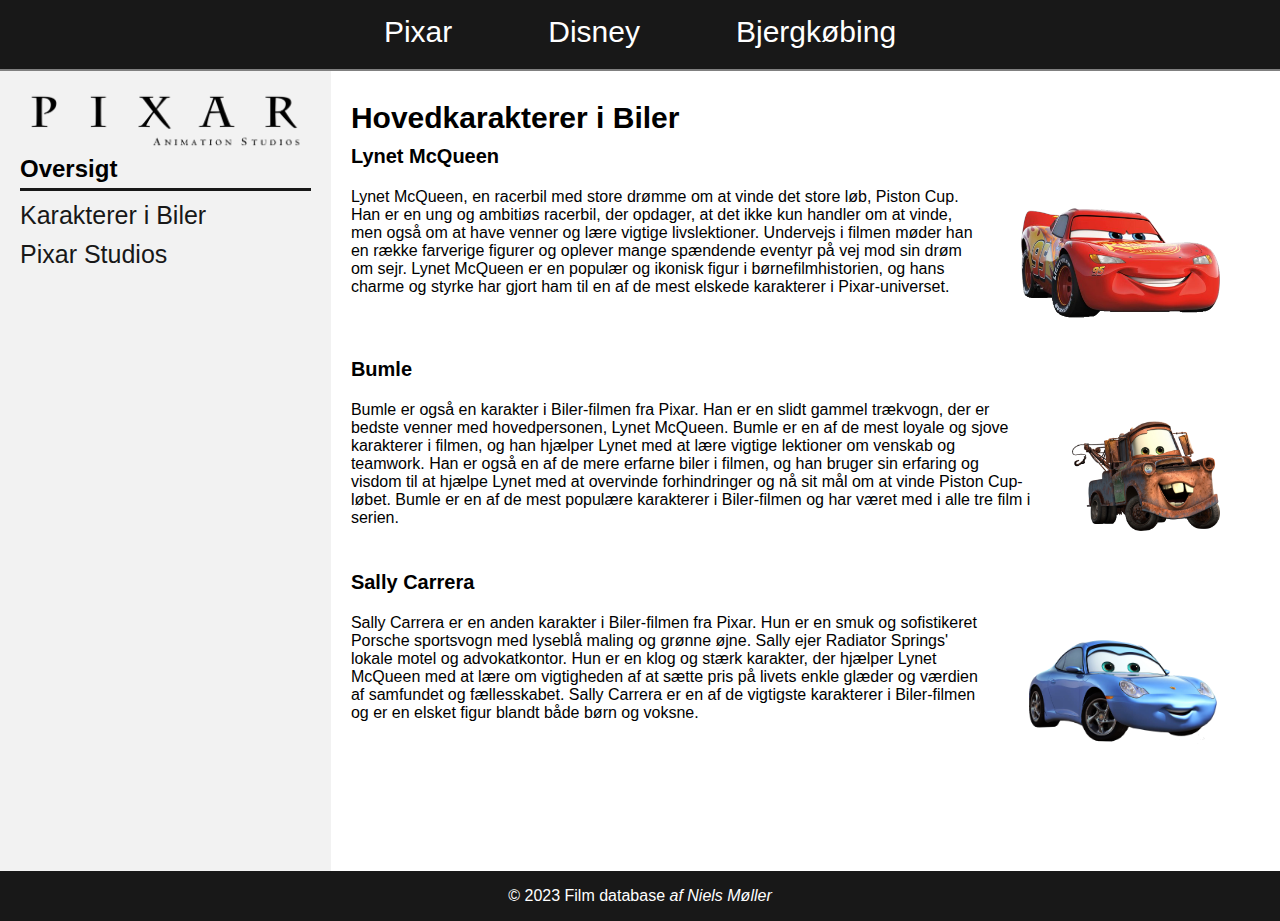
<file: index.html>
<!DOCTYPE html>
<html>
<head>
	<script>
		var kachow = new Audio();
		kachow.src = "./sound/kachow.mp3"

		var traktor = new Audio();
		traktor.src = "./sound/traktor.mp3"

		var sally = new Audio();
		sally.src = "./sound/sally.mp3"
	</script>
	<meta charset="UTF-8">
	<meta http-equiv="X-UA-Compatible" content="IE=edge">
	<meta name="viewport" content="width=device-width, initial-scale=1.0">
	<link rel="preconnect" href="https://fonts.googleapis.com">
	<link rel="preconnect" href="https://fonts.gstatic.com" crossorigin>
	<link href="https://fonts.googleapis.com/css2?family=Roboto:wght@400;700&display=swap" rel="stylesheet">
    <link rel="stylesheet" href="css/styles.css">
	<title>My Website - Pixar</title>
	<link rel="icon" type="image/x-icon" href="/img/filmreel.png">
</head>
<body>
	<header>
		<nav>
			<ul>
				<li><a href="/index.html">Pixar</a></li>
				<li><a href="/disney/disney.html">Disney</a></li>
				<li><a href="/bjergkobing/bjergkobing.html">Bjergkøbing</a></li>
			</ul>
		</nav>
	</header>

	<main>
		<aside>
			<img class="pixarlogo" src="/img/pixar/pixarlogo.png" alt="Pixar studios logo">
			<h2>Oversigt</h2>
			<ul>
				<li><a href="/index.html">Karakterer i Biler</a></li>
				<li><a href="/pixar/pixarstudios.html">Pixar Studios</a></li>
			</ul>
		</aside>
		
		<section>
			<h1>Hovedkarakterer i Biler</h1>
			
			<h2>Lynet McQueen</h2>
			<div id="mcqueen">	
				<p>
					Lynet McQueen, en racerbil med store drømme om at vinde det store løb, Piston Cup. Han er en ung og ambitiøs racerbil, der opdager, at det ikke kun handler om at vinde, men også om at have venner og lære vigtige livslektioner. Undervejs i filmen møder han en række farverige figurer og oplever mange spændende eventyr på vej mod sin drøm om sejr. Lynet McQueen er en populær og ikonisk figur i børnefilmhistorien, og hans charme og styrke har gjort ham til en af de mest elskede karakterer i Pixar-universet.
				</p>
				<img class="mcqueen scale-hover" src="/img/pixar/mcqueen.png" alt="Lynet McQueen fra filmen Biler" onmousedown="kachow.play()">
			</div>

			<h2>Bumle</h2>
			<div id="bumle">
				<p>
					Bumle er også en karakter i Biler-filmen fra Pixar. Han er en slidt gammel trækvogn, der er bedste venner med hovedpersonen, Lynet McQueen. Bumle er en af de mest loyale og sjove karakterer i filmen, og han hjælper Lynet med at lære vigtige lektioner om venskab og teamwork. Han er også en af de mere erfarne biler i filmen, og han bruger sin erfaring og visdom til at hjælpe Lynet med at overvinde forhindringer og nå sit mål om at vinde Piston Cup-løbet. Bumle er en af de mest populære karakterer i Biler-filmen og har været med i alle tre film i serien.
				</p>
				<img class="bumle scale-hover" src="/img/pixar/mater.png" alt="Bumle fra filmen Biler" onmousedown="traktor.play()">
			</div>

			<h2>Sally Carrera</h2>
			<div id="sally">
				<p>
					Sally Carrera er en anden karakter i Biler-filmen fra Pixar. Hun er en smuk og sofistikeret Porsche sportsvogn med lyseblå maling og grønne øjne. Sally ejer Radiator Springs' lokale motel og advokatkontor. Hun er en klog og stærk karakter, der hjælper Lynet McQueen med at lære om vigtigheden af at sætte pris på livets enkle glæder og værdien af samfundet og fællesskabet. Sally Carrera er en af ​​de vigtigste karakterer i Biler-filmen og er en elsket figur blandt både børn og voksne.
				</p>
				<img class="sally scale-hover" src="/img/pixar/sally.png" alt="Sally Carrera fra filmen Biler" onmousedown="sally.play()">
			</div>
		</section>
	</main>

	<footer>
		<p>&copy; 2023 Film database <span><em>af Niels Møller</em></span></p>
	</footer>
</body>
</html>
</file>
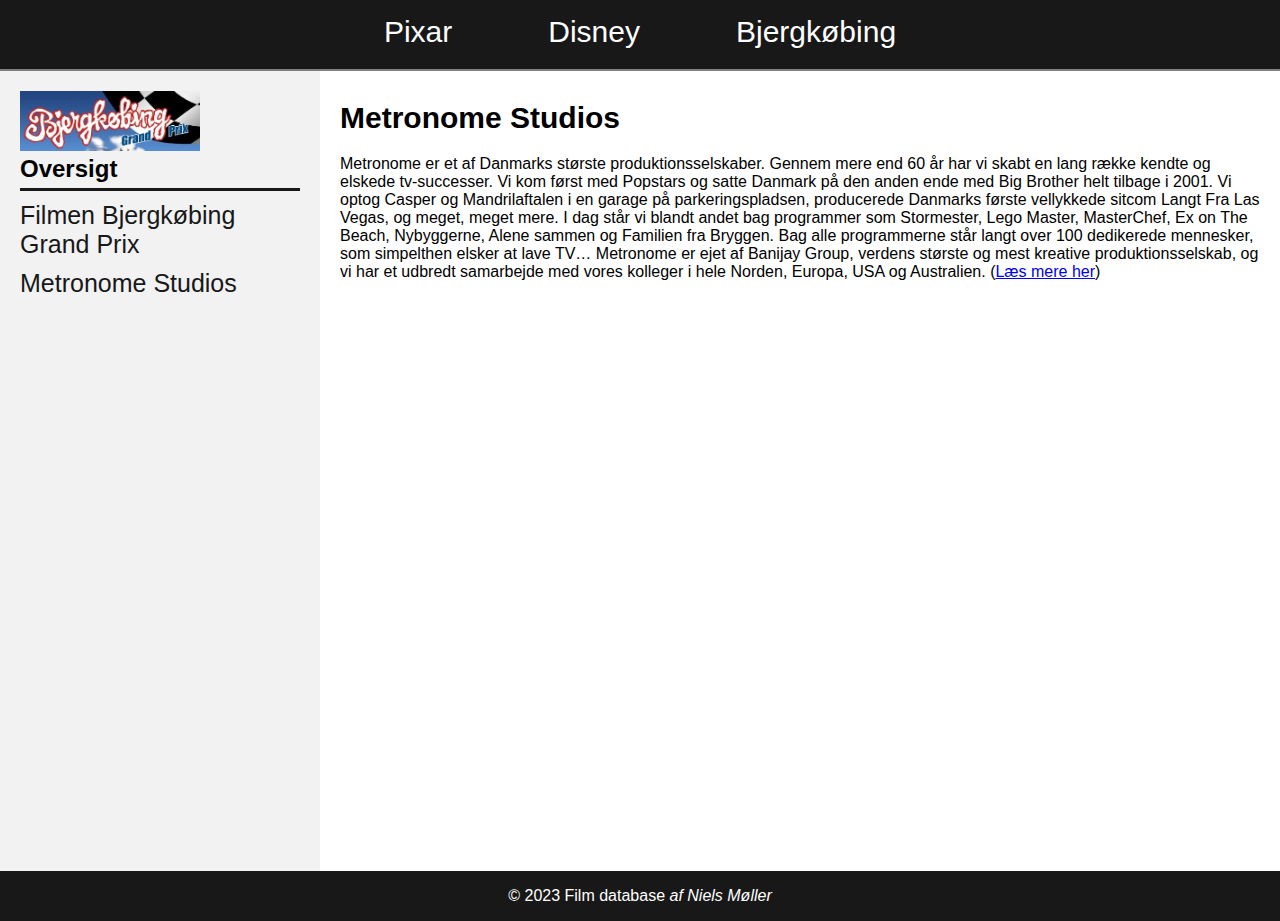
<file: bjergkobing/metronomestudios.html>
<!DOCTYPE html>
<html>
<head>
	<meta charset="UTF-8">
	<meta http-equiv="X-UA-Compatible" content="IE=edge">
	<meta name="viewport" content="width=device-width, initial-scale=1.0">
	<link rel="preconnect" href="https://fonts.googleapis.com">
	<link rel="preconnect" href="https://fonts.gstatic.com" crossorigin>
	<link href="https://fonts.googleapis.com/css2?family=Roboto:wght@400;700&display=swap" rel="stylesheet">
    <link rel="stylesheet" href="../css/styles.css">
	<title>My Website - Bjergkøbing</title>
	<link rel="icon" type="image/x-icon" href="/img/filmreel.png">
</head>
<body>
	<header>
		<nav>
			<ul>
				<li><a href="/index.html">Pixar</a></li>
				<li><a href="/disney/disney.html">Disney</a></li>
				<li><a href="/bjergkobing/bjergkobing.html">Bjergkøbing</a></li>
			</ul>
		</nav>
	</header>

	<main>
		<aside>
			<img class="bjergkobingtitle" src="/img/bjergkobing/bjergkobingtitle.jpeg" alt="Titlen fra Bjergkøbing Grand Prix">
			<h2>Oversigt</h2>
			<ul>
				<li><a href="/bjergkobing/bjergkobing.html">Filmen Bjergkøbing Grand Prix</a></li>
				<li><a href="/bjergkobing/metronomestudios.html">Metronome Studios</a></li>
			</ul>
		</aside>
		
		<section>
			<h1>Metronome Studios</h1>
			<div id="bjergkobing">	
				<p>
					Metronome er et af Danmarks største produktionsselskaber. Gennem mere end 60 år har vi skabt en lang række kendte og elskede tv-successer.
                    Vi kom først med Popstars og satte Danmark på den anden ende med Big Brother helt tilbage i 2001. Vi optog Casper og Mandrilaftalen i en garage på parkeringspladsen, producerede Danmarks første vellykkede sitcom Langt Fra Las Vegas, og meget, meget mere.
                    I dag står vi blandt andet bag programmer som Stormester, Lego Master, MasterChef, Ex on The Beach, Nybyggerne, Alene sammen og Familien fra Bryggen. Bag alle programmerne står langt over 100 dedikerede mennesker, som simpelthen elsker at lave TV…
                    Metronome er ejet af Banijay Group, verdens største og mest kreative produktionsselskab, og vi har et udbredt samarbejde med vores kolleger i hele Norden, Europa, USA og Australien. (<a href="https://da.wikipedia.org/wiki/Metronome_Productions">Læs mere her</a>)
				</p>
			</div>
		</section>
	</main>

	<footer>
		<p>&copy; 2023 Film database <span><em>af Niels Møller</em></span></p>
	</footer>
</body>
</html>
</file>
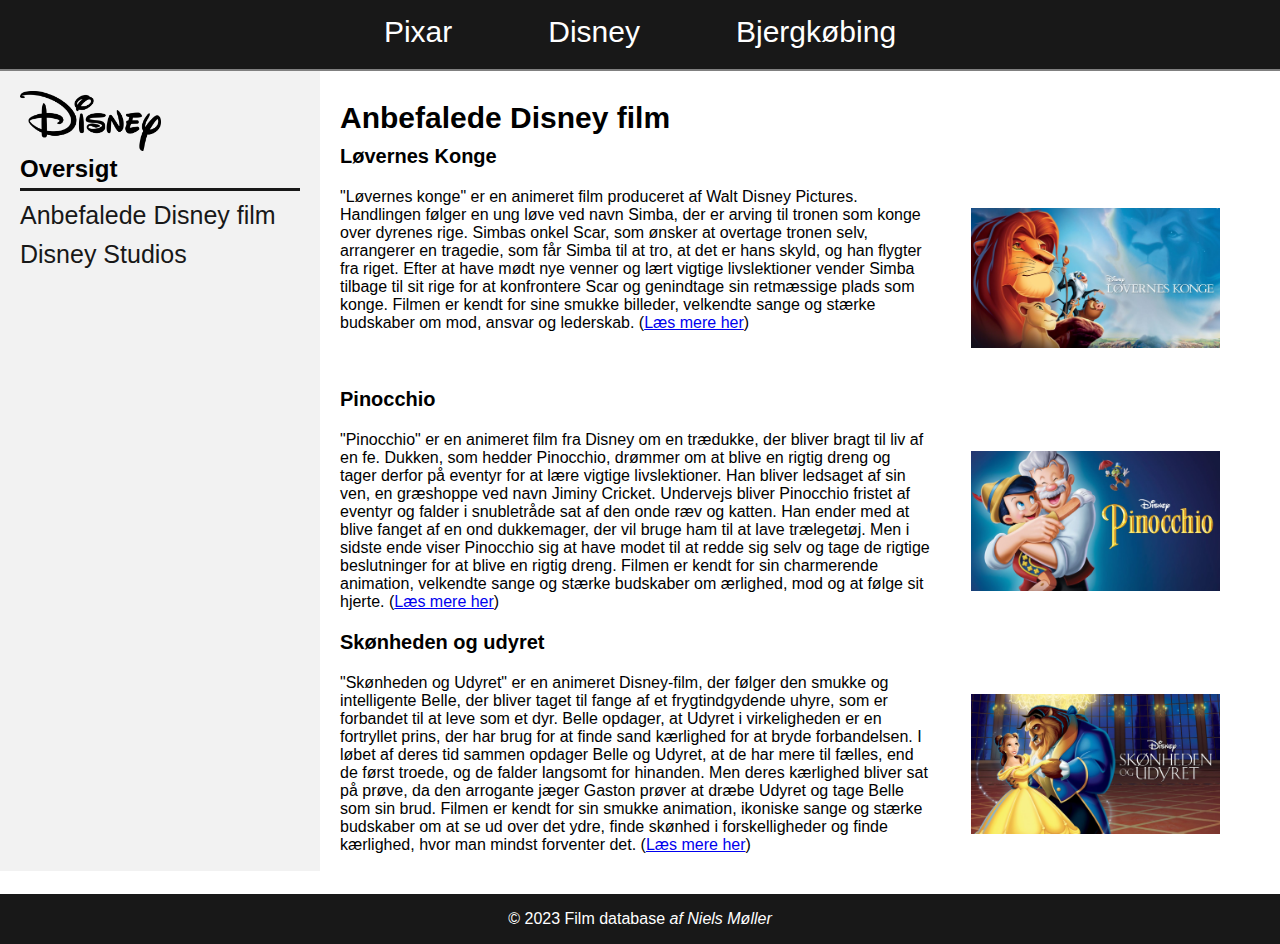
<file: disney/disney.html>
<!DOCTYPE html>
<html>
<head>
	<meta charset="UTF-8">
	<meta http-equiv="X-UA-Compatible" content="IE=edge">
	<meta name="viewport" content="width=device-width, initial-scale=1.0">
	<link rel="preconnect" href="https://fonts.googleapis.com">
	<link rel="preconnect" href="https://fonts.gstatic.com" crossorigin>
	<link href="https://fonts.googleapis.com/css2?family=Roboto:wght@400;700&display=swap" rel="stylesheet">
    <link rel="stylesheet" href="../css/styles.css">
	<title>My Website - Disney</title>
	<link rel="icon" type="image/x-icon" href="/img/filmreel.png">
</head>
<body>
	<header>
		<nav>
			<ul>
				<li><a href="/index.html">Pixar</a></li>
				<li><a href="/disney/disney.html">Disney</a></li>
				<li><a href="/bjergkobing/bjergkobing.html">Bjergkøbing</a></li>
			</ul>
		</nav>
	</header>

	<main>
		<aside>
			<img class="disneylogo" src="/img/disney/disneylogo.png" alt="Disney Studios logo">
			<h2>Oversigt</h2>
			<ul>
				<li><a href="/disney/disney.html">Anbefalede Disney film</a></li>
				<li><a href="/disney/disneystudios.html">Disney Studios</a></li>
			</ul>
		</aside>
		
		<section>
			<h1>Anbefalede Disney film</h1>
			
			<h2>Løvernes Konge</h2>
			<div id="lionking">	
				<p>
					"Løvernes konge" er en animeret film produceret af Walt Disney Pictures. Handlingen følger en ung løve ved navn Simba, der er arving til tronen som konge over dyrenes rige. Simbas onkel Scar, som ønsker at overtage tronen selv, arrangerer en tragedie, som får Simba til at tro, at det er hans skyld, og han flygter fra riget. Efter at have mødt nye venner og lært vigtige livslektioner vender Simba tilbage til sit rige for at konfrontere Scar og genindtage sin retmæssige plads som konge. Filmen er kendt for sine smukke billeder, velkendte sange og stærke budskaber om mod, ansvar og lederskab. (<a href="https://da.wikipedia.org/wiki/L%C3%B8vernes_Konge">Læs mere her</a>)
				</p>
				<img class="lionking" src="/img/disney/lionking.jpg" alt="Forsiden fra filmen Løvernes Konge">
			</div>

			<h2>Pinocchio</h2>
			<div id="pinocchio">
				<p>
					"Pinocchio" er en animeret film fra Disney om en trædukke, der bliver bragt til liv af en fe. Dukken, som hedder Pinocchio, drømmer om at blive en rigtig dreng og tager derfor på eventyr for at lære vigtige livslektioner. Han bliver ledsaget af sin ven, en græshoppe ved navn Jiminy Cricket. Undervejs bliver Pinocchio fristet af eventyr og falder i snubletråde sat af den onde ræv og katten. Han ender med at blive fanget af en ond dukkemager, der vil bruge ham til at lave trælegetøj. Men i sidste ende viser Pinocchio sig at have modet til at redde sig selv og tage de rigtige beslutninger for at blive en rigtig dreng. Filmen er kendt for sin charmerende animation, velkendte sange og stærke budskaber om ærlighed, mod og at følge sit hjerte. (<a href="https://da.wikipedia.org/wiki/Pinocchio">Læs mere her</a>)
				</p>
				<img class="pinocchio" src="/img/disney/pinocchio.jpg" alt="Forsiden fra filmen Pinocchio">
			</div>

			<h2>Skønheden og udyret</h2>
			<div id="beautyandthebeast">
				<p>
					"Skønheden og Udyret" er en animeret Disney-film, der følger den smukke og intelligente Belle, der bliver taget til fange af et frygtindgydende uhyre, som er forbandet til at leve som et dyr. Belle opdager, at Udyret i virkeligheden er en fortryllet prins, der har brug for at finde sand kærlighed for at bryde forbandelsen. I løbet af deres tid sammen opdager Belle og Udyret, at de har mere til fælles, end de først troede, og de falder langsomt for hinanden. Men deres kærlighed bliver sat på prøve, da den arrogante jæger Gaston prøver at dræbe Udyret og tage Belle som sin brud. Filmen er kendt for sin smukke animation, ikoniske sange og stærke budskaber om at se ud over det ydre, finde skønhed i forskelligheder og finde kærlighed, hvor man mindst forventer det. (<a href="https://da.wikipedia.org/wiki/Sk%C3%B8nheden_og_udyret_(film_fra_1991)">Læs mere her</a>)
				</p>
				<img class="beautyandthebeast" src="/img/disney/beautyandthebeast.jpg" alt="Forsiden fra filmen Skønheden og udyret">
			</div>
		</section>
	</main>

	<footer>
		<p>&copy; 2023 Film database <span><em>af Niels Møller</em></span></p>
	</footer>
</body>
</html>
</file>
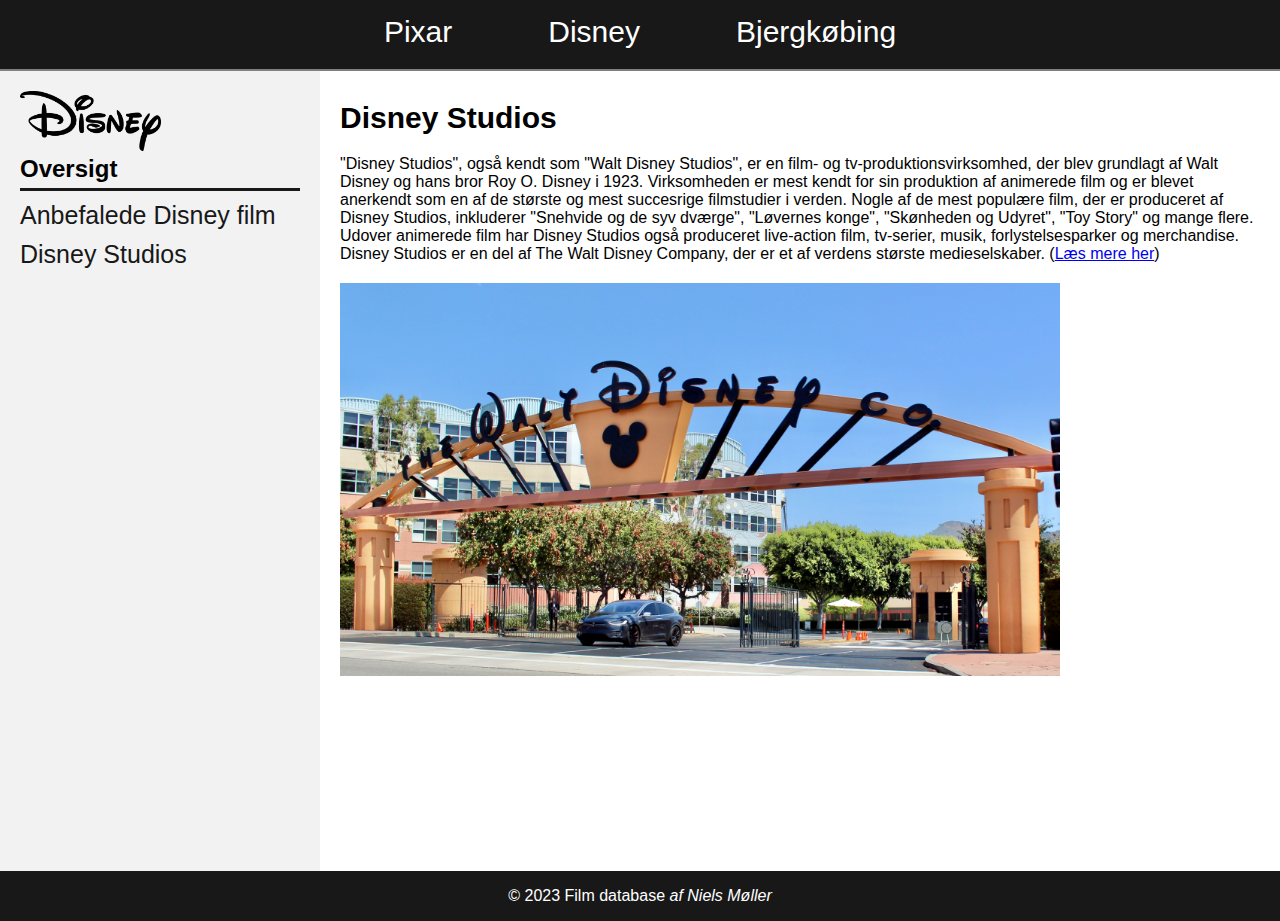
<file: disney/disneystudios.html>
<!DOCTYPE html>
<html>
<head>
	<meta charset="UTF-8">
	<meta http-equiv="X-UA-Compatible" content="IE=edge">
	<meta name="viewport" content="width=device-width, initial-scale=1.0">
	<link rel="preconnect" href="https://fonts.googleapis.com">
	<link rel="preconnect" href="https://fonts.gstatic.com" crossorigin>
	<link href="https://fonts.googleapis.com/css2?family=Roboto:wght@400;700&display=swap" rel="stylesheet">
    <link rel="stylesheet" href="../css/styles.css">
	<title>My Website - Disney</title>
	<link rel="icon" type="image/x-icon" href="/img/filmreel.png">
</head>
<body>
	<header>
		<nav>
			<ul>
				<li><a href="/index.html">Pixar</a></li>
				<li><a href="/disney/disney.html">Disney</a></li>
				<li><a href="/bjergkobing/bjergkobing.html">Bjergkøbing</a></li>
			</ul>
		</nav>
	</header>

	<main>
		<aside>
			<img class="disneylogo" src="/img/disney/disneylogo.png" alt="Disney Studios logo">
			<h2>Oversigt</h2>
			<ul>
				<li><a href="/disney/disney.html">Anbefalede Disney film</a></li>
				<li><a href="/disney/disneystudios.html">Disney Studios</a></li>
			</ul>
		</aside>
		
		<section>
			<h1>Disney Studios</h1>
			<div id="disneystudios">	
				<p>
					"Disney Studios", også kendt som "Walt Disney Studios", er en film- og tv-produktionsvirksomhed, der blev grundlagt af Walt Disney og hans bror Roy O. Disney i 1923. Virksomheden er mest kendt for sin produktion af animerede film og er blevet anerkendt som en af de største og mest succesrige filmstudier i verden. Nogle af de mest populære film, der er produceret af Disney Studios, inkluderer "Snehvide og de syv dværge", "Løvernes konge", "Skønheden og Udyret", "Toy Story" og mange flere. Udover animerede film har Disney Studios også produceret live-action film, tv-serier, musik, forlystelsesparker og merchandise. Disney Studios er en del af The Walt Disney Company, der er et af verdens største medieselskaber. (<a href="https://en.wikipedia.org/wiki/Walt_Disney_Studios_Motion_Pictures">Læs mere her</a>)
				</p>
				<img class="disneystudios" src="/img/disney/disneystudios.jpg" alt="Indgangsparti til Disney Studios">
			</div>
		</section>
	</main>

	<footer>
		<p>&copy; 2023 Film database <span><em>af Niels Møller</em></span></p>
	</footer>
</body>
</html>
</file>
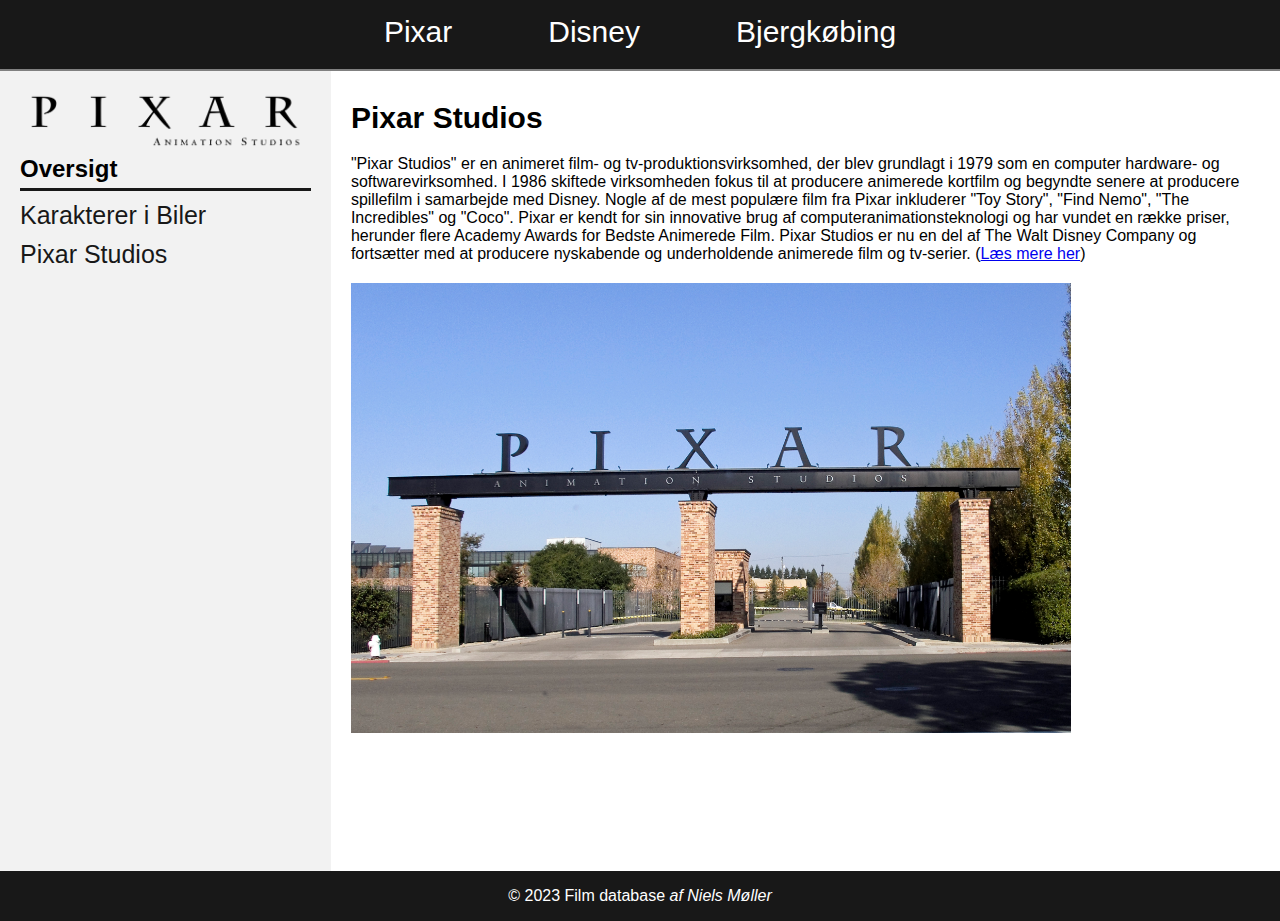
<file: pixar/pixarstudios.html>
<!DOCTYPE html>
<html>
<head>
	<meta charset="UTF-8">
	<meta http-equiv="X-UA-Compatible" content="IE=edge">
	<meta name="viewport" content="width=device-width, initial-scale=1.0">
	<link rel="preconnect" href="https://fonts.googleapis.com">
	<link rel="preconnect" href="https://fonts.gstatic.com" crossorigin>
	<link href="https://fonts.googleapis.com/css2?family=Roboto:wght@400;700&display=swap" rel="stylesheet">
    <link rel="stylesheet" href="../css/styles.css">
	<title>My Website - Pixar</title>
	<link rel="icon" type="image/x-icon" href="/img/filmreel.png">
</head>
<body>
	<header>
		<nav>
			<ul>
				<li><a href="/index.html">Pixar</a></li>
				<li><a href="/disney/disney.html">Disney</a></li>
				<li><a href="/bjergkobing/bjergkobing.html">Bjergkøbing</a></li>
			</ul>
		</nav>
	</header>

	<main>
		<aside>
			<img class="pixarlogo" src="/img/pixar/pixarlogo.png" alt="Pixar studios logo">
			<h2>Oversigt</h2>
			<ul>
				<li><a href="/index.html">Karakterer i Biler</a></li>
				<li><a href="/pixar/pixarstudios.html">Pixar Studios</a></li>
			</ul>
		</aside>
		
		<section>
			<h1>Pixar Studios</h1>
			<div id="pixarstudios">	
				<p>
					"Pixar Studios" er en animeret film- og tv-produktionsvirksomhed, der blev grundlagt i 1979 som en computer hardware- og softwarevirksomhed. I 1986 skiftede virksomheden fokus til at producere animerede kortfilm og begyndte senere at producere spillefilm i samarbejde med Disney. Nogle af de mest populære film fra Pixar inkluderer "Toy Story", "Find Nemo", "The Incredibles" og "Coco". Pixar er kendt for sin innovative brug af computeranimationsteknologi og har vundet en række priser, herunder flere Academy Awards for Bedste Animerede Film. Pixar Studios er nu en del af The Walt Disney Company og fortsætter med at producere nyskabende og underholdende animerede film og tv-serier. (<a href="https://en.wikipedia.org/wiki/Pixar">Læs mere her</a>)
				</p>
				<img class="disneystudios" src="/img/pixar/pixarstudios.jpg" alt="Indgangsparti til Pixar Studios">
			</div>
		</section>
	</main>

	<footer>
		<p>&copy; 2023 Film database <span><em>af Niels Møller</em></span></p>
	</footer>
</body>
</html>
</file>
<file: css/styles.css>
/* Reset default margin and padding */
* {
    margin: 0;
    padding: 0;
    box-sizing: border-box;
    font-family: 'Montserrat', sans-serif;
}

/* Style navigation bar */
header {
    background-color: #181818;
    padding: 15px 0px 20px;
}

nav ul {
    list-style: none;
    display: flex;
    justify-content: center;
    align-items: center;
    font-size: 25px;
    font-weight: 500;
}

nav ul li {
    margin-left: 30px;
    margin-right: 30px;
    font-size: 30px;
}

nav ul li a {
    color: #fff;
    text-decoration: none;
    padding: 5px 18px;
    border-radius: 3px;
}

nav ul li a:hover {
    background-color: #ffffff32;
}

/* Set flexbox layout for main content area */
main {
    display: flex;
    flex-direction: row;
    justify-content: space-between;
    align-items: flex-start;
    border-top: 2px solid grey;
}

/* Style sidebar */
aside {
    flex: 0 0 25%;
    background-color: #f2f2f2;
    padding: 20px;
    height: 800px;
}

.pixarlogo,
.disneylogo,
.bjergkobingtitle {
    height:60px;
}

aside ul {
    list-style: none;
    font-size: 25px;
}


aside ul a {
    text-decoration: none;
    color: #181818;
}

aside ul a:hover {
    -webkit-text-stroke-width: .7px;
    text-shadow: 0px 2px 6px rgba(78, 78, 78, 0.2);
}

aside ul li {
    margin: 10px 0px;
}

aside h2 {
    padding-bottom: 5px;
    margin-bottom: 10px;
    border-bottom: 3px solid #181818;
}

/* Style main area */
section {
    padding: 20px;
}

section h1 {
    font-size: 30px;
    margin: 10px auto;
}

section h2 {
    font-size: 20px;
}

p {
    margin: 20px auto;
}

/* Pixar */
@media (min-width: 1100px) {
    #mcqueen,
    #bumle,
    #sally,
    #lionking,
    #pinocchio,
    #beautyandthebeast {
        display: flex;
        flex-direction: row;
        justify-content: flex-start;
    }
}


.mcqueen,
.bumle,
.sally {
    transition: transform .2s;
    width: 200px;
    height: 110px;
    margin: 40px;
}

.scale-hover:hover {
    transform: scale(1.1);
}

/* Disney */
.lionking,
.pinocchio,
.beautyandthebeast {
    width: 250px;
    height: 140px;
    margin: 40px;
}

.disneystudios,
.pixarstudios {
    width: 480px;
}

@media (min-width: 1050px) {
    .disneystudios,
    .pixarstudios {
        width: 720px;
    }
}

/* Style footer */
footer {
    background-color: #181818;
    color: #fff;
    height: 50px;
    display: flex;
    justify-content: center;
    align-items: center;
}
</file>
